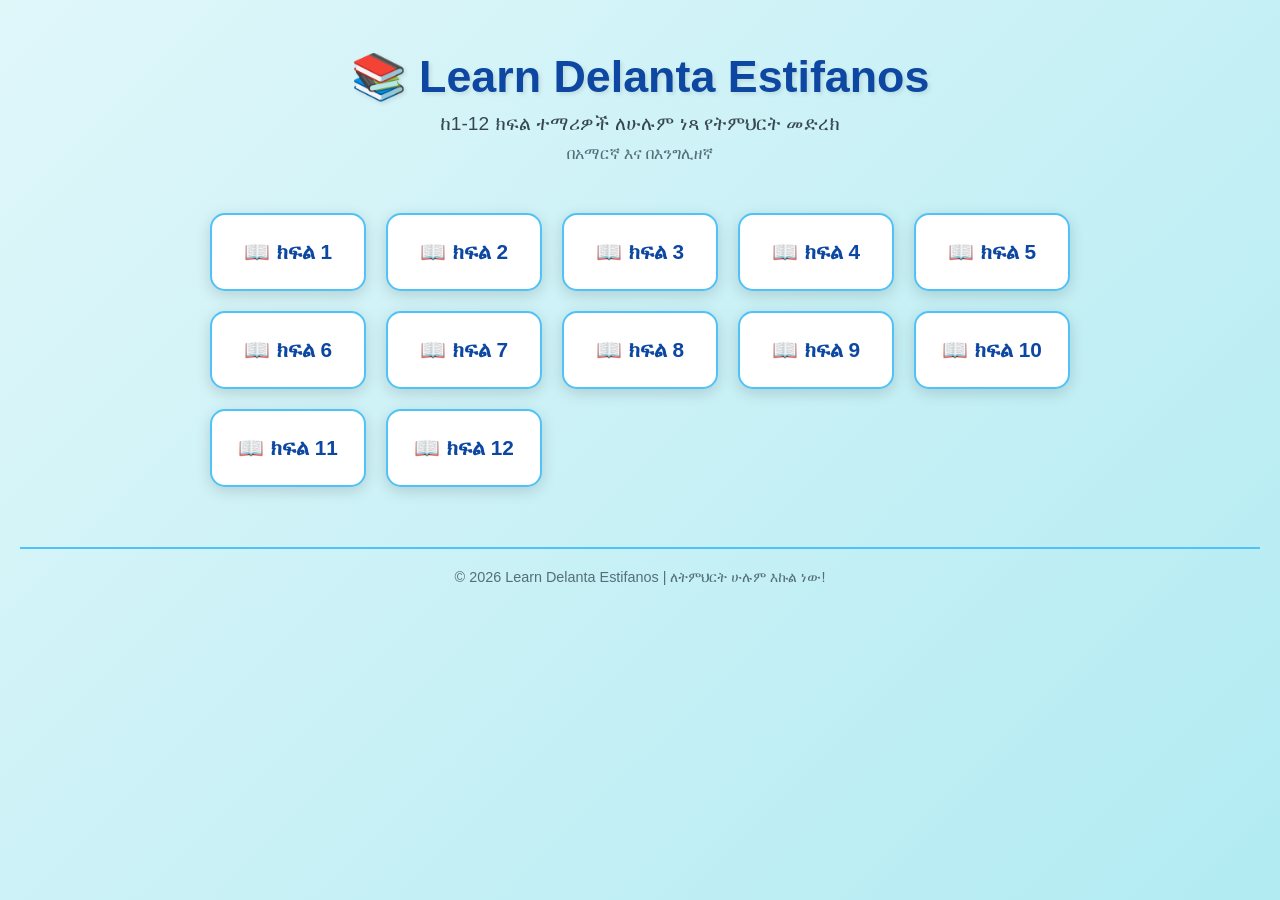
<file: Index.html>
<!DOCTYPE html>
<html lang="am">
<head>
    <meta charset="UTF-8">
    <meta name="viewport" content="width=device-width, initial-scale=1.0">
    <title>Learn Delanta Estifanos</title>
    <link rel="stylesheet" href="style.css">
</head>
<body>
    <h1>📚 Learn Delanta Estifanos</h1>
    <p class="subtitle">ከ1-12 ክፍል ተማሪዎች ለሁሉም ነጻ የትምህርት መድረክ</p>
    <p class="subtitle" style="font-size:1em; color:#546e7a;">በአማርኛ እና በእንግሊዘኛ</p>

    <div class="grades-container">
        <a href="grade1.html" class="grade-card">📖 ክፍል 1</a>
        <a href="grade2.html" class="grade-card">📖 ክፍል 2</a>
        <a href="grade3.html" class="grade-card">📖 ክፍል 3</a>
        <a href="grade4.html" class="grade-card">📖 ክፍል 4</a>
        <a href="grade5.html" class="grade-card">📖 ክፍል 5</a>
        <a href="grade6.html" class="grade-card">📖 ክፍል 6</a>
        <a href="grade7.html" class="grade-card">📖 ክፍል 7</a>
        <a href="grade8.html" class="grade-card">📖 ክፍል 8</a>
        <a href="grade9.html" class="grade-card">📖 ክፍል 9</a>
        <a href="grade10.html" class="grade-card">📖 ክፍል 10</a>
        <a href="grade11.html" class="grade-card">📖 ክፍል 11</a>
        <a href="grade12.html" class="grade-card">📖 ክፍል 12</a>
    </div>

    <footer>
        © 2026 Learn Delanta Estifanos | ለትምህርት ሁሉም እኩል ነው!
    </footer>
</body>
</html>
</file>
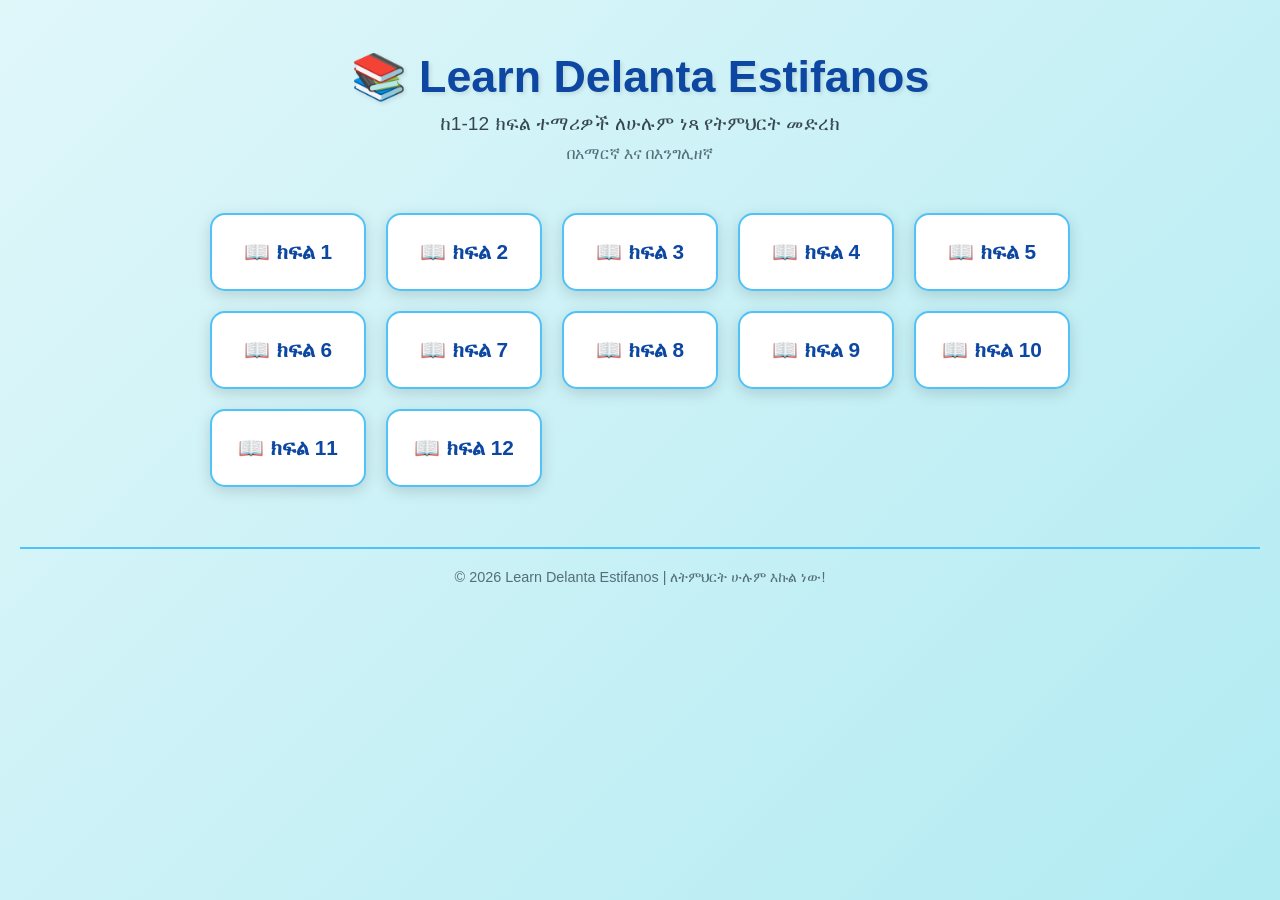
<file: index.html>
<!DOCTYPE html>
<html lang="am">
<head>
    <meta charset="UTF-8">
    <meta name="viewport" content="width=device-width, initial-scale=1.0">
    <title>Learn Delanta Estifanos</title>
    <link rel="stylesheet" href="style.css">
</head>
<body>

    <h1>📚 Learn Delanta Estifanos</h1>
    <p class="subtitle">ከ1-12 ክፍል ተማሪዎች ለሁሉም ነጻ የትምህርት መድረክ</p>
    <p class="subtitle" style="font-size:1em; color:#546e7a;">በአማርኛ እና በእንግሊዘኛ</p>

    <div class="grades-container">
        <a href="grade1.html" class="grade-card">📖 ክፍል 1</a>
        <a href="grade2.html" class="grade-card">📖 ክፍል 2</a>
        <a href="grade3.html" class="grade-card">📖 ክፍል 3</a>
        <a href="grade4.html" class="grade-card">📖 ክፍል 4</a>
        <a href="grade5.html" class="grade-card">📖 ክፍል 5</a>
        <a href="grade6.html" class="grade-card">📖 ክፍል 6</a>
        <a href="grade7.html" class="grade-card">📖 ክፍል 7</a>
        <a href="grade8.html" class="grade-card">📖 ክፍል 8</a>
        <a href="grade9.html" class="grade-card">📖 ክፍል 9</a>
        <a href="grade10.html" class="grade-card">📖 ክፍል 10</a>
        <a href="grade11.html" class="grade-card">📖 ክፍል 11</a>
        <a href="grade12.html" class="grade-card">📖 ክፍል 12</a>
    </div>

    <footer>
        © 2026 Learn Delanta Estifanos | ለትምህርት ሁሉም እኩል ነው!
    </footer>

</body>
</html>
</file>
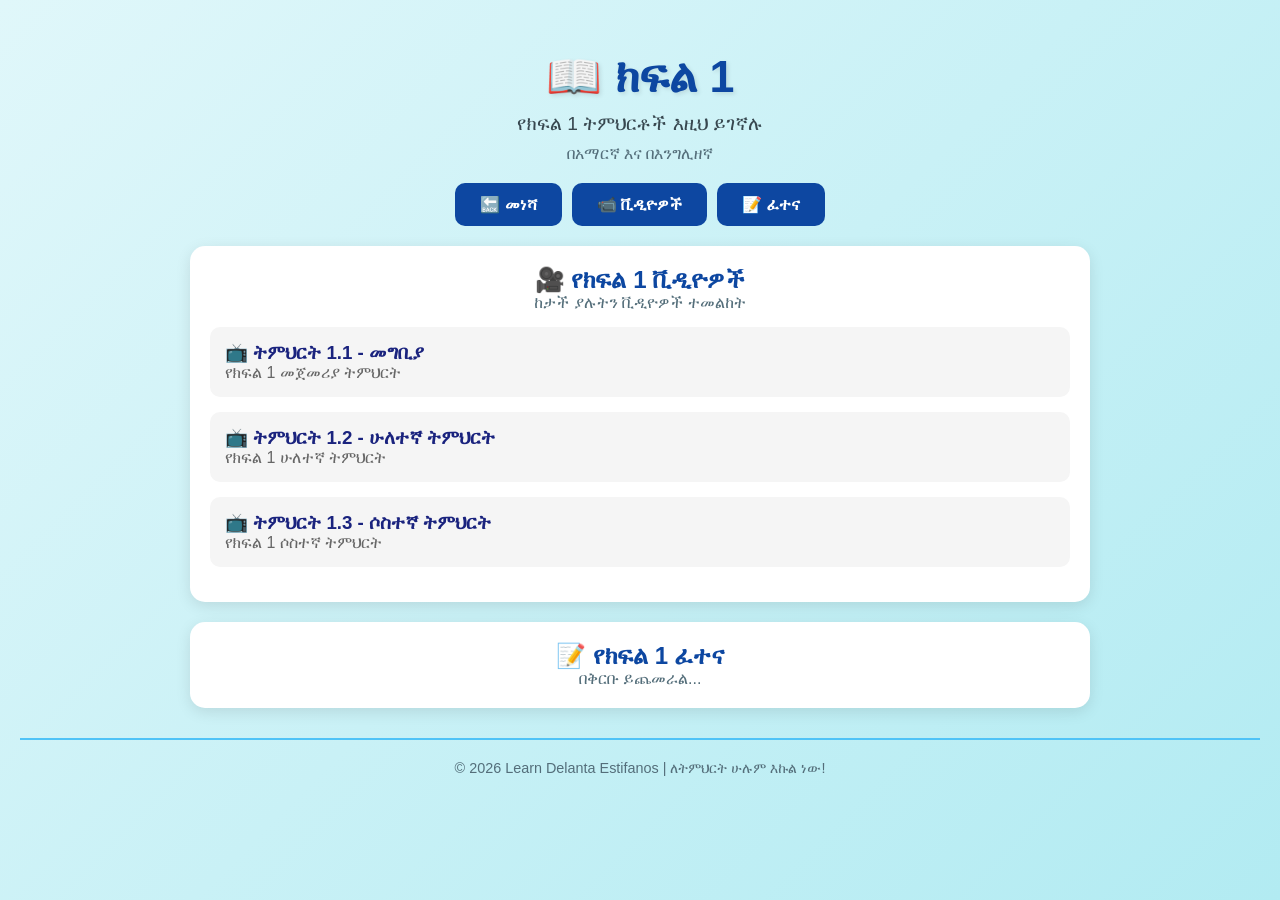
<file: Grade 1.html>
<!DOCTYPE html>
<html lang="am">
<head>
    <meta charset="UTF-8">
    <meta name="viewport" content="width=device-width, initial-scale=1.0">
    <title>ክፍል 1 - Learn Delanta Estifanos</title>
    <link rel="stylesheet" href="style.css">
</head>
<body>

    <h1>📖 ክፍል 1</h1>
    <p class="subtitle">የክፍል 1 ትምህርቶች እዚህ ይገኛሉ</p>
    <p class="subtitle" style="font-size:1em; color:#546e7a;">በአማርኛ እና በእንግሊዘኛ</p>

    <!-- አገናኞች -->
    <div style="display:flex; gap:10px; justify-content:center; flex-wrap:wrap; margin:20px 0;">
        <a href="index.html" style="background:#0d47a1; color:white; padding:12px 25px; border-radius:10px; text-decoration:none; font-weight:bold;">🔙 መነሻ</a>
        <a href="#videos" style="background:#0d47a1; color:white; padding:12px 25px; border-radius:10px; text-decoration:none; font-weight:bold;">📹 ቪዲዮዎች</a>
        <a href="#exam" style="background:#0d47a1; color:white; padding:12px 25px; border-radius:10px; text-decoration:none; font-weight:bold;">📝 ፈተና</a>
    </div>

    <!-- የቪዲዮ ክፍል -->
    <div id="videos" style="max-width:900px; margin:20px auto; padding:20px; background:white; border-radius:15px; box-shadow:0 4px 15px rgba(0,0,0,0.1);">
        <h2 style="text-align:center; color:#0d47a1;">🎥 የክፍል 1 ቪዲዮዎች</h2>
        <p style="text-align:center; color:#546e7a;">ከታች ያሉትን ቪዲዮዎች ተመልከት</p>
        
        <!-- ቪዲዮ 1 -->
        <div style="margin:15px 0; padding:15px; background:#f5f5f5; border-radius:10px;">
            <h3>📺 ትምህርት 1.1 - መግቢያ</h3>
            <p style="color:#666;">የክፍል 1 መጀመሪያ ትምህርት</p>
            <!-- የYouTube ቪዲዮ ለማስቀመጥ ከታች ያለውን ኮሜንት አስወግድ እና VIDEO_IDን ቀይር -->
            <!-- 
            <iframe width="100%" height="400" src="https://www.youtube.com/embed/VIDEO_ID" frameborder="0" allowfullscreen></iframe>
            -->
        </div>
        
        <!-- ቪዲዮ 2 -->
        <div style="margin:15px 0; padding:15px; background:#f5f5f5; border-radius:10px;">
            <h3>📺 ትምህርት 1.2 - ሁለተኛ ትምህርት</h3>
            <p style="color:#666;">የክፍል 1 ሁለተኛ ትምህርት</p>
        </div>

        <!-- ቪዲዮ 3 -->
        <div style="margin:15px 0; padding:15px; background:#f5f5f5; border-radius:10px;">
            <h3>📺 ትምህርት 1.3 - ሶስተኛ ትምህርት</h3>
            <p style="color:#666;">የክፍል 1 ሶስተኛ ትምህርት</p>
        </div>
    </div>

    <!-- የፈተና ክፍል -->
    <div id="exam" style="max-width:900px; margin:20px auto; padding:20px; background:white; border-radius:15px; box-shadow:0 4px 15px rgba(0,0,0,0.1);">
        <h2 style="text-align:center; color:#0d47a1;">📝 የክፍል 1 ፈተና</h2>
        <p style="text-align:center; color:#546e7a;">በቅርቡ ይጨመራል...</p>
    </div>

    <!-- የግርጌ ክፍል -->
    <footer style="text-align:center; margin-top:30px; color:#546e7a; border-top:2px solid #4fc3f7; padding-top:20px;">
        © 2026 Learn Delanta Estifanos | ለትምህርት ሁሉም እኩል ነው!
    </footer>

</body>
</html>
</file>
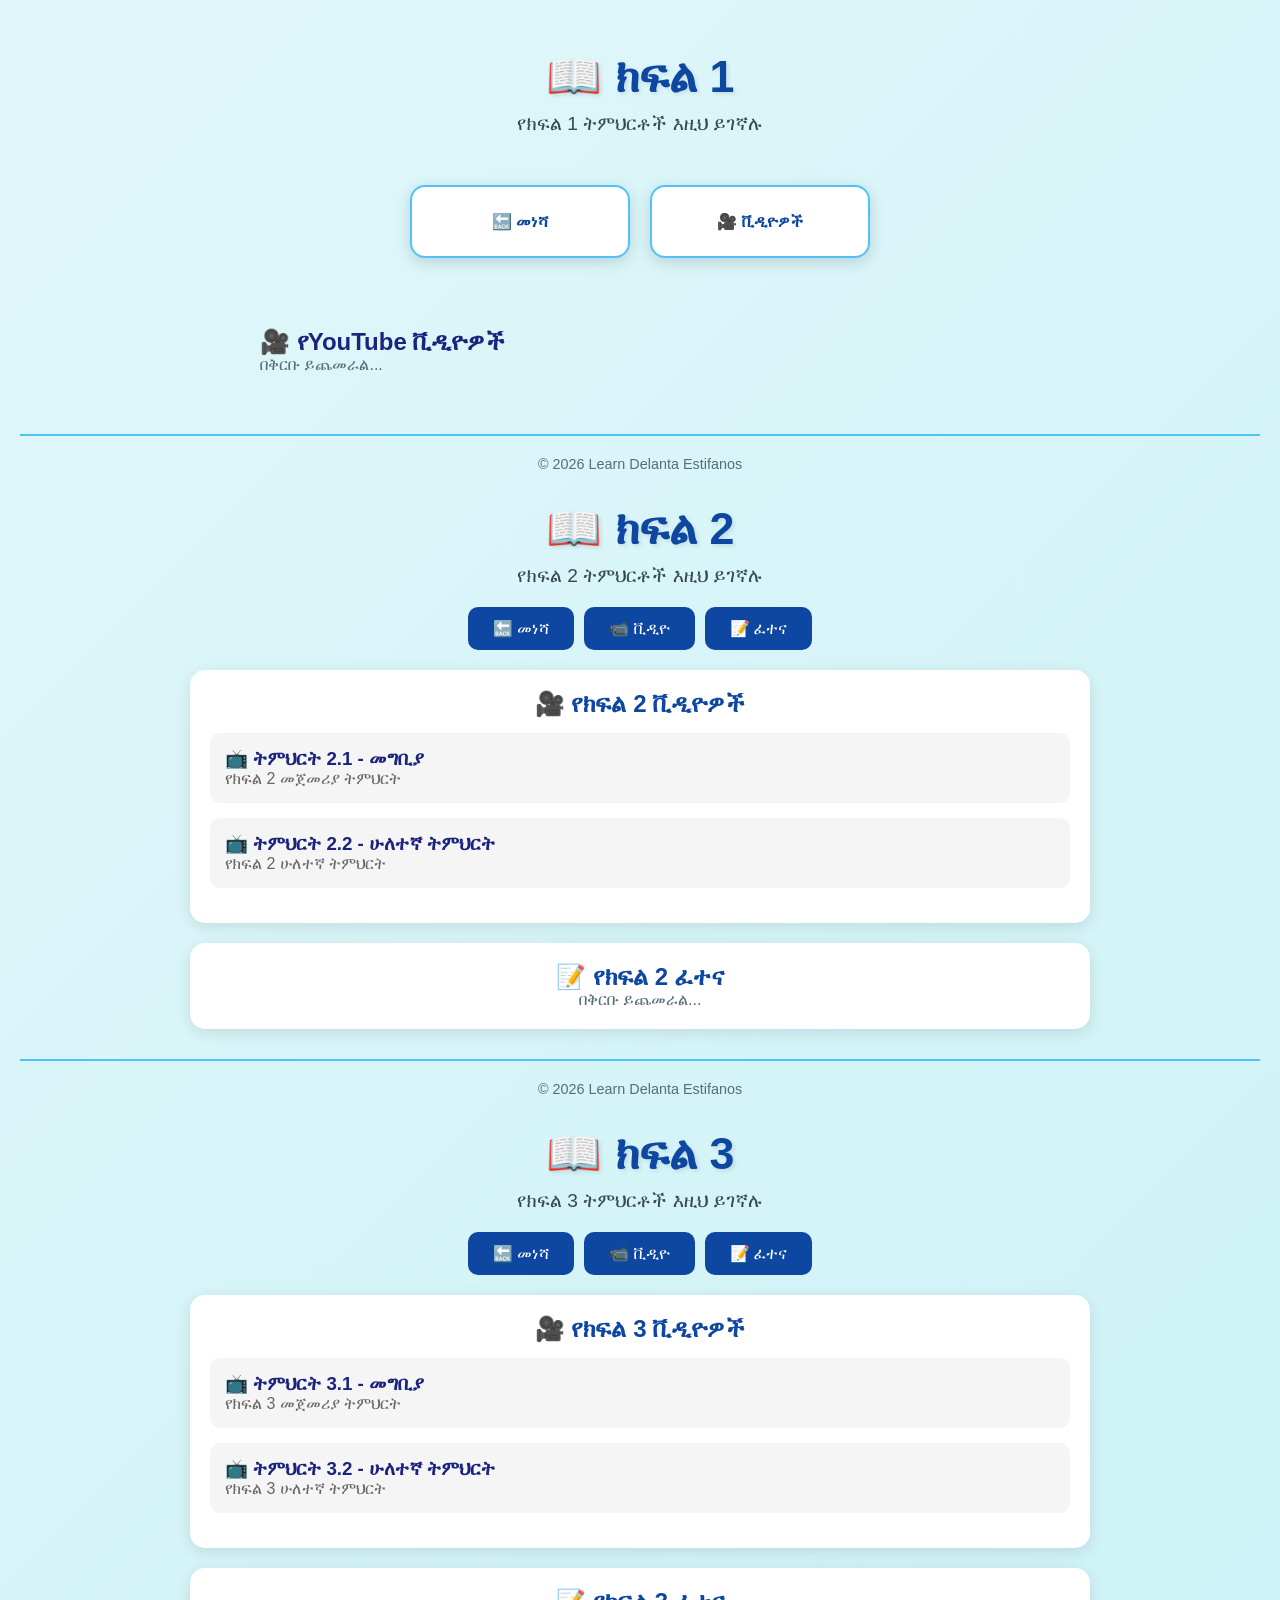
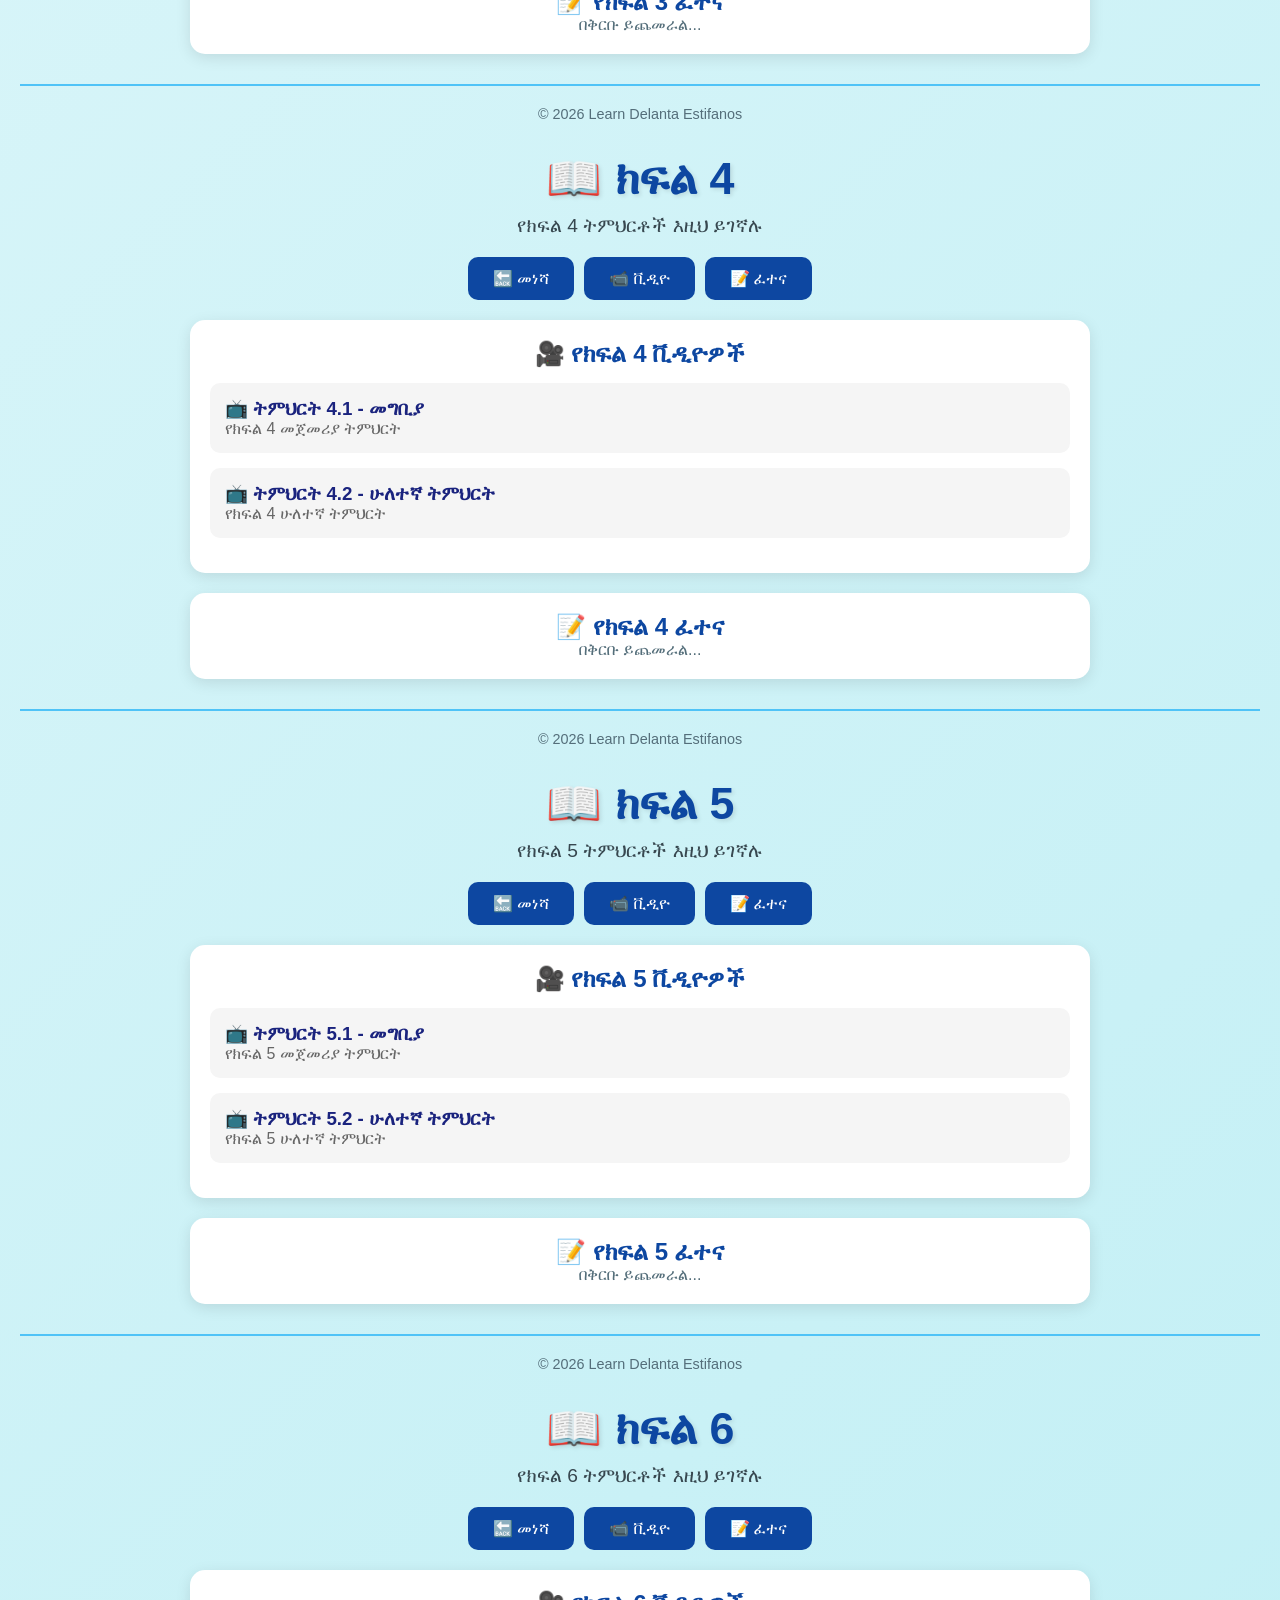
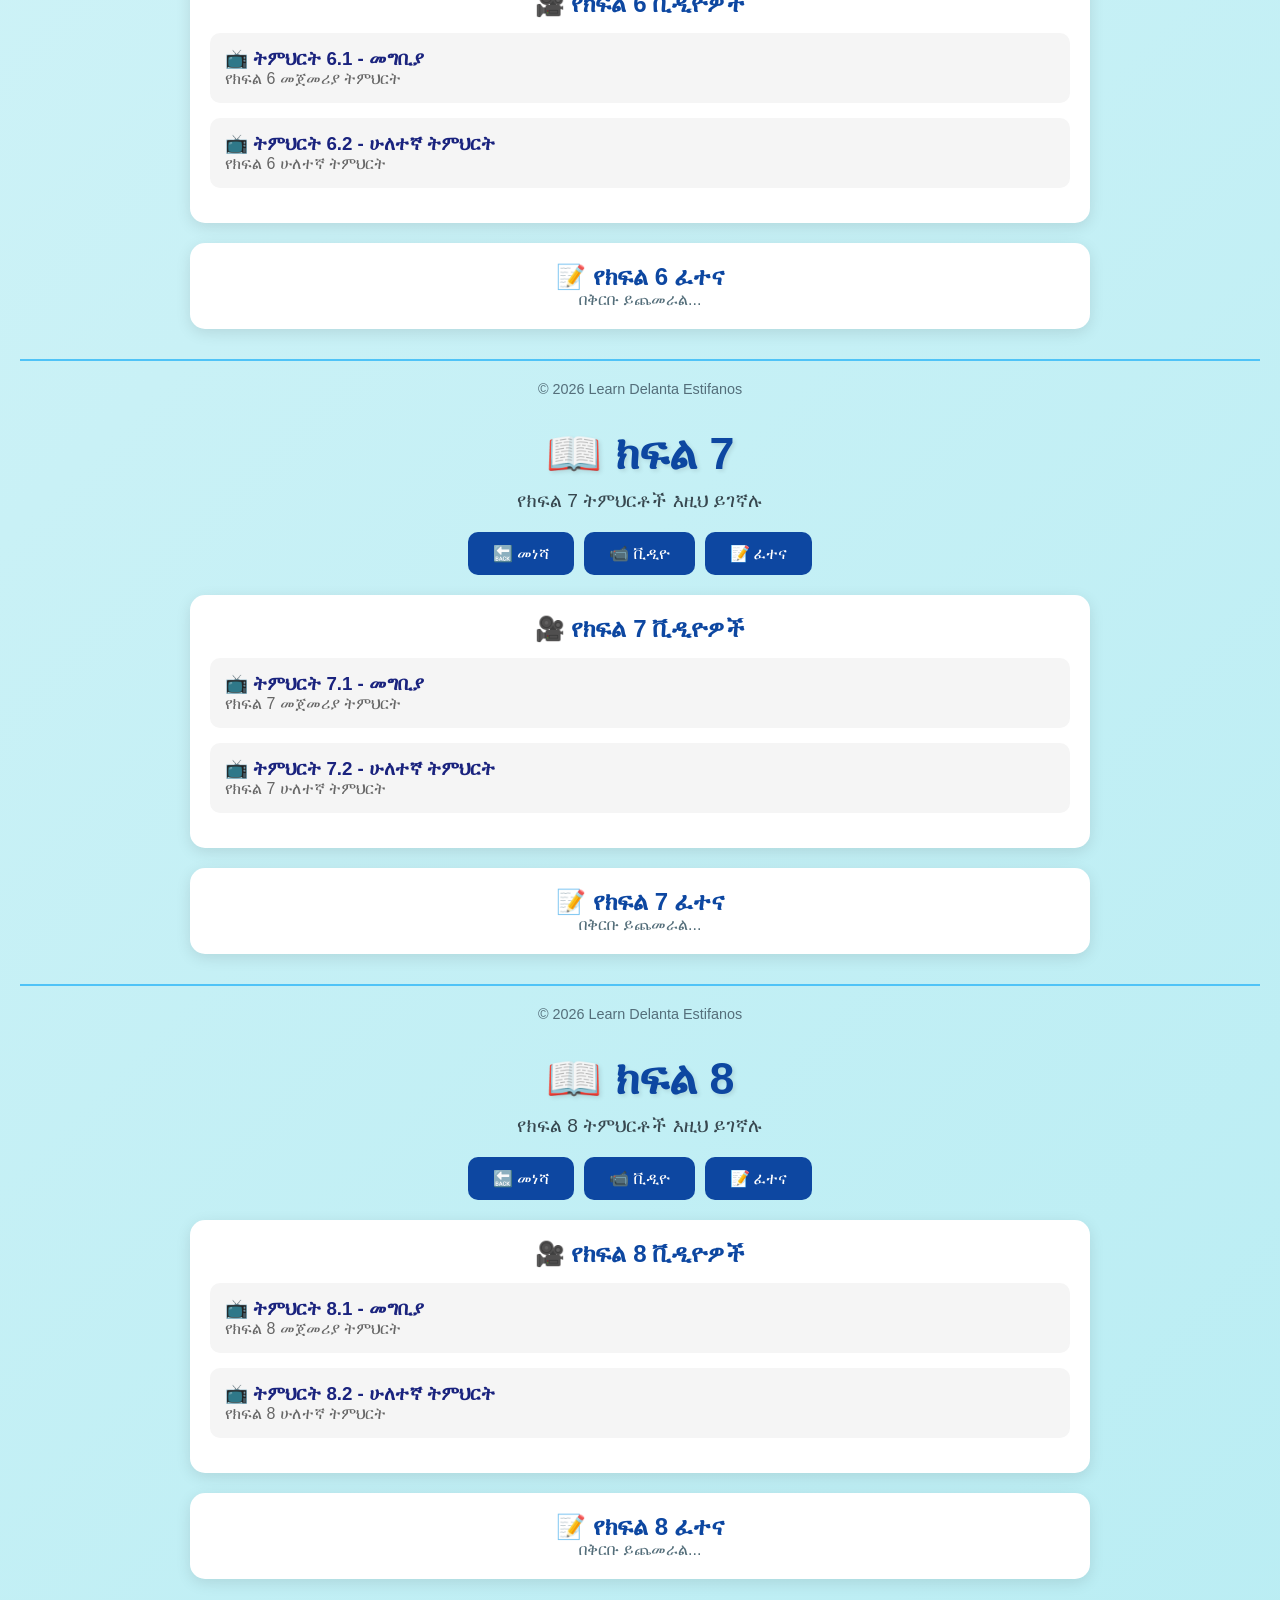
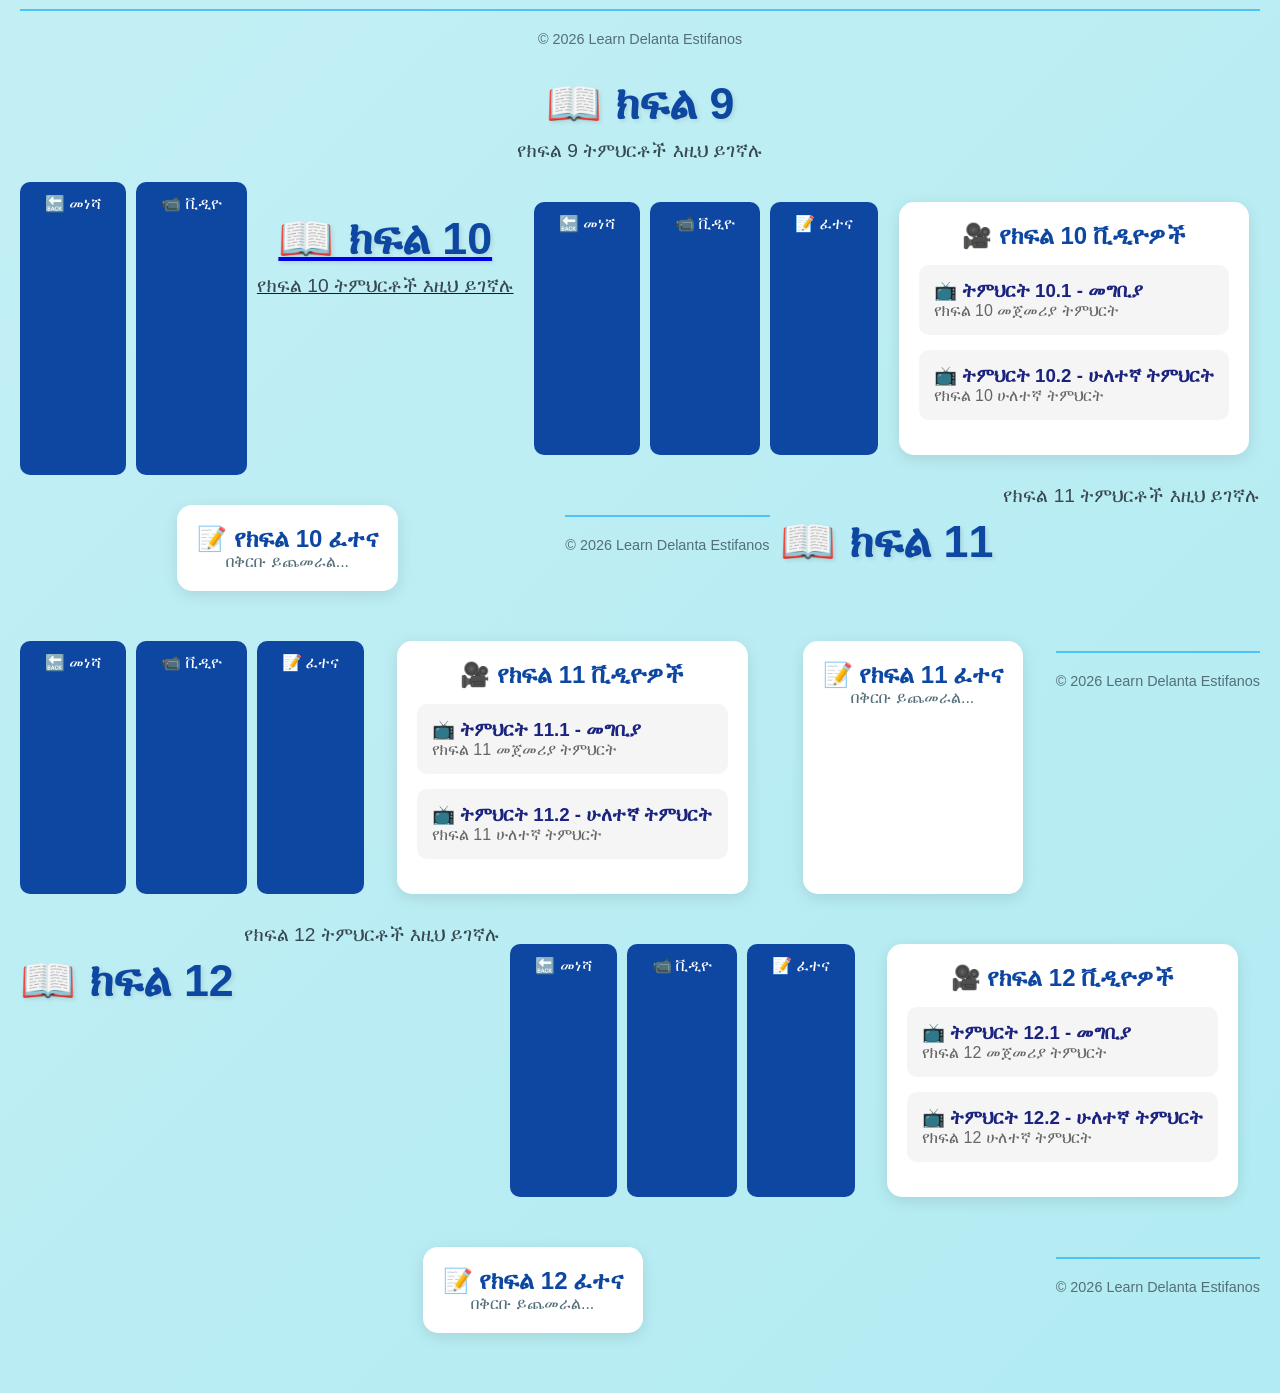
<file: Grade 1.html- grade 12.html>
<!DOCTYPE html>
<html lang="am">
<head>
    <meta charset="UTF-8">
    <meta name="viewport" content="width=device-width, initial-scale=1.0">
    <title>ክፍል 1 - Learn Delanta Estifanos</title>
    <link rel="stylesheet" href="style.css">
</head>
<body>
    <h1>📖 ክፍል 1</h1>
    <p class="subtitle">የክፍል 1 ትምህርቶች እዚህ ይገኛሉ</p>

    <div class="grades-container" style="grid-template-columns: 1fr 1fr; max-width:500px;">
        <a href="index.html" class="grade-card" style="font-size:1em;">🔙 መነሻ</a>
        <a href="#" class="grade-card" style="font-size:1em;">🎥 ቪዲዮዎች</a>
    </div>

    <div style="max-width:800px; margin:20px auto; padding:20px;">
        <h2>🎥 የYouTube ቪዲዮዎች</h2>
        <p style="color:#546e7a;">በቅርቡ ይጨመራል...</p>
        <!-- እዚህ ላይ የYouTube ቪዲዮዎችን ታክላለህ -->
    </div>

    <footer>© 2026 Learn Delanta Estifanos</footer>
</body>
</html>   <!DOCTYPE html>
<html lang="am">
<head>
    <meta charset="UTF-8">
    <meta name="viewport" content="width=device-width, initial-scale=1.0">
    <title>ክፍል 2 - Learn Delanta Estifanos</title>
    <link rel="stylesheet" href="style.css">
</head>
<body>
    <h1>📖 ክፍል 2</h1>
    <p class="subtitle">የክፍል 2 ትምህርቶች እዚህ ይገኛሉ</p>
    <div style="display:flex; gap:10px; justify-content:center; flex-wrap:wrap; margin:20px 0;">
        <a href="index.html" style="background:#0d47a1; color:white; padding:12px 25px; border-radius:10px; text-decoration:none;">🔙 መነሻ</a>
        <a href="#videos" style="background:#0d47a1; color:white; padding:12px 25px; border-radius:10px; text-decoration:none;">📹 ቪዲዮ</a>
        <a href="#exam" style="background:#0d47a1; color:white; padding:12px 25px; border-radius:10px; text-decoration:none;">📝 ፈተና</a>
    </div>
    <div id="videos" style="max-width:900px; margin:20px auto; padding:20px; background:white; border-radius:15px; box-shadow:0 4px 15px rgba(0,0,0,0.1);">
        <h2 style="text-align:center; color:#0d47a1;">🎥 የክፍል 2 ቪዲዮዎች</h2>
        <div style="margin:15px 0; padding:15px; background:#f5f5f5; border-radius:10px;"><h3>📺 ትምህርት 2.1 - መግቢያ</h3><p style="color:#666;">የክፍል 2 መጀመሪያ ትምህርት</p></div>
        <div style="margin:15px 0; padding:15px; background:#f5f5f5; border-radius:10px;"><h3>📺 ትምህርት 2.2 - ሁለተኛ ትምህርት</h3><p style="color:#666;">የክፍል 2 ሁለተኛ ትምህርት</p></div>
    </div>
    <div id="exam" style="max-width:900px; margin:20px auto; padding:20px; background:white; border-radius:15px; box-shadow:0 4px 15px rgba(0,0,0,0.1);">
        <h2 style="text-align:center; color:#0d47a1;">📝 የክፍል 2 ፈተና</h2>
        <p style="text-align:center; color:#546e7a;">በቅርቡ ይጨመራል...</p>
    </div>
    <footer style="text-align:center; margin-top:30px; color:#546e7a; border-top:2px solid #4fc3f7; padding-top:20px;">© 2026 Learn Delanta Estifanos</footer>
</body>
</html>       <!DOCTYPE html>
<html lang="am">
<head>
    <meta charset="UTF-8">
    <meta name="viewport" content="width=device-width, initial-scale=1.0">
    <title>ክፍል 3 - Learn Delanta Estifanos</title>
    <link rel="stylesheet" href="style.css">
</head>
<body>
    <h1>📖 ክፍል 3</h1>
    <p class="subtitle">የክፍል 3 ትምህርቶች እዚህ ይገኛሉ</p>
    <div style="display:flex; gap:10px; justify-content:center; flex-wrap:wrap; margin:20px 0;">
        <a href="index.html" style="background:#0d47a1; color:white; padding:12px 25px; border-radius:10px; text-decoration:none;">🔙 መነሻ</a>
        <a href="#videos" style="background:#0d47a1; color:white; padding:12px 25px; border-radius:10px; text-decoration:none;">📹 ቪዲዮ</a>
        <a href="#exam" style="background:#0d47a1; color:white; padding:12px 25px; border-radius:10px; text-decoration:none;">📝 ፈተና</a>
    </div>
    <div id="videos" style="max-width:900px; margin:20px auto; padding:20px; background:white; border-radius:15px; box-shadow:0 4px 15px rgba(0,0,0,0.1);">
        <h2 style="text-align:center; color:#0d47a1;">🎥 የክፍል 3 ቪዲዮዎች</h2>
        <div style="margin:15px 0; padding:15px; background:#f5f5f5; border-radius:10px;"><h3>📺 ትምህርት 3.1 - መግቢያ</h3><p style="color:#666;">የክፍል 3 መጀመሪያ ትምህርት</p></div>
        <div style="margin:15px 0; padding:15px; background:#f5f5f5; border-radius:10px;"><h3>📺 ትምህርት 3.2 - ሁለተኛ ትምህርት</h3><p style="color:#666;">የክፍል 3 ሁለተኛ ትምህርት</p></div>
    </div>
    <div id="exam" style="max-width:900px; margin:20px auto; padding:20px; background:white; border-radius:15px; box-shadow:0 4px 15px rgba(0,0,0,0.1);">
        <h2 style="text-align:center; color:#0d47a1;">📝 የክፍል 3 ፈተና</h2>
        <p style="text-align:center; color:#546e7a;">በቅርቡ ይጨመራል...</p>
    </div>
    <footer style="text-align:center; margin-top:30px; color:#546e7a; border-top:2px solid #4fc3f7; padding-top:20px;">© 2026 Learn Delanta Estifanos</footer>
</body>
</html>     <!DOCTYPE html>
<html lang="am">
<head>
    <meta charset="UTF-8">
    <meta name="viewport" content="width=device-width, initial-scale=1.0">
    <title>ክፍል 4 - Learn Delanta Estifanos</title>
    <link rel="stylesheet" href="style.css">
</head>
<body>
    <h1>📖 ክፍል 4</h1>
    <p class="subtitle">የክፍል 4 ትምህርቶች እዚህ ይገኛሉ</p>
    <div style="display:flex; gap:10px; justify-content:center; flex-wrap:wrap; margin:20px 0;">
        <a href="index.html" style="background:#0d47a1; color:white; padding:12px 25px; border-radius:10px; text-decoration:none;">🔙 መነሻ</a>
        <a href="#videos" style="background:#0d47a1; color:white; padding:12px 25px; border-radius:10px; text-decoration:none;">📹 ቪዲዮ</a>
        <a href="#exam" style="background:#0d47a1; color:white; padding:12px 25px; border-radius:10px; text-decoration:none;">📝 ፈተና</a>
    </div>
    <div id="videos" style="max-width:900px; margin:20px auto; padding:20px; background:white; border-radius:15px; box-shadow:0 4px 15px rgba(0,0,0,0.1);">
        <h2 style="text-align:center; color:#0d47a1;">🎥 የክፍል 4 ቪዲዮዎች</h2>
        <div style="margin:15px 0; padding:15px; background:#f5f5f5; border-radius:10px;"><h3>📺 ትምህርት 4.1 - መግቢያ</h3><p style="color:#666;">የክፍል 4 መጀመሪያ ትምህርት</p></div>
        <div style="margin:15px 0; padding:15px; background:#f5f5f5; border-radius:10px;"><h3>📺 ትምህርት 4.2 - ሁለተኛ ትምህርት</h3><p style="color:#666;">የክፍል 4 ሁለተኛ ትምህርት</p></div>
    </div>
    <div id="exam" style="max-width:900px; margin:20px auto; padding:20px; background:white; border-radius:15px; box-shadow:0 4px 15px rgba(0,0,0,0.1);">
        <h2 style="text-align:center; color:#0d47a1;">📝 የክፍል 4 ፈተና</h2>
        <p style="text-align:center; color:#546e7a;">በቅርቡ ይጨመራል...</p>
    </div>
    <footer style="text-align:center; margin-top:30px; color:#546e7a; border-top:2px solid #4fc3f7; padding-top:20px;">© 2026 Learn Delanta Estifanos</footer>
</body>
</html>      <!DOCTYPE html>
<html lang="am">
<head>
    <meta charset="UTF-8">
    <meta name="viewport" content="width=device-width, initial-scale=1.0">
    <title>ክፍል 5 - Learn Delanta Estifanos</title>
    <link rel="stylesheet" href="style.css">
</head>
<body>
    <h1>📖 ክፍል 5</h1>
    <p class="subtitle">የክፍል 5 ትምህርቶች እዚህ ይገኛሉ</p>
    <div style="display:flex; gap:10px; justify-content:center; flex-wrap:wrap; margin:20px 0;">
        <a href="index.html" style="background:#0d47a1; color:white; padding:12px 25px; border-radius:10px; text-decoration:none;">🔙 መነሻ</a>
        <a href="#videos" style="background:#0d47a1; color:white; padding:12px 25px; border-radius:10px; text-decoration:none;">📹 ቪዲዮ</a>
        <a href="#exam" style="background:#0d47a1; color:white; padding:12px 25px; border-radius:10px; text-decoration:none;">📝 ፈተና</a>
    </div>
    <div id="videos" style="max-width:900px; margin:20px auto; padding:20px; background:white; border-radius:15px; box-shadow:0 4px 15px rgba(0,0,0,0.1);">
        <h2 style="text-align:center; color:#0d47a1;">🎥 የክፍል 5 ቪዲዮዎች</h2>
        <div style="margin:15px 0; padding:15px; background:#f5f5f5; border-radius:10px;"><h3>📺 ትምህርት 5.1 - መግቢያ</h3><p style="color:#666;">የክፍል 5 መጀመሪያ ትምህርት</p></div>
        <div style="margin:15px 0; padding:15px; background:#f5f5f5; border-radius:10px;"><h3>📺 ትምህርት 5.2 - ሁለተኛ ትምህርት</h3><p style="color:#666;">የክፍል 5 ሁለተኛ ትምህርት</p></div>
    </div>
    <div id="exam" style="max-width:900px; margin:20px auto; padding:20px; background:white; border-radius:15px; box-shadow:0 4px 15px rgba(0,0,0,0.1);">
        <h2 style="text-align:center; color:#0d47a1;">📝 የክፍል 5 ፈተና</h2>
        <p style="text-align:center; color:#546e7a;">በቅርቡ ይጨመራል...</p>
    </div>
    <footer style="text-align:center; margin-top:30px; color:#546e7a; border-top:2px solid #4fc3f7; padding-top:20px;">© 2026 Learn Delanta Estifanos</footer>
</body>
</html>      <!DOCTYPE html>
<html lang="am">
<head>
    <meta charset="UTF-8">
    <meta name="viewport" content="width=device-width, initial-scale=1.0">
    <title>ክፍል 6 - Learn Delanta Estifanos</title>
    <link rel="stylesheet" href="style.css">
</head>
<body>
    <h1>📖 ክፍል 6</h1>
    <p class="subtitle">የክፍል 6 ትምህርቶች እዚህ ይገኛሉ</p>
    <div style="display:flex; gap:10px; justify-content:center; flex-wrap:wrap; margin:20px 0;">
        <a href="index.html" style="background:#0d47a1; color:white; padding:12px 25px; border-radius:10px; text-decoration:none;">🔙 መነሻ</a>
        <a href="#videos" style="background:#0d47a1; color:white; padding:12px 25px; border-radius:10px; text-decoration:none;">📹 ቪዲዮ</a>
        <a href="#exam" style="background:#0d47a1; color:white; padding:12px 25px; border-radius:10px; text-decoration:none;">📝 ፈተና</a>
    </div>
    <div id="videos" style="max-width:900px; margin:20px auto; padding:20px; background:white; border-radius:15px; box-shadow:0 4px 15px rgba(0,0,0,0.1);">
        <h2 style="text-align:center; color:#0d47a1;">🎥 የክፍል 6 ቪዲዮዎች</h2>
        <div style="margin:15px 0; padding:15px; background:#f5f5f5; border-radius:10px;"><h3>📺 ትምህርት 6.1 - መግቢያ</h3><p style="color:#666;">የክፍል 6 መጀመሪያ ትምህርት</p></div>
        <div style="margin:15px 0; padding:15px; background:#f5f5f5; border-radius:10px;"><h3>📺 ትምህርት 6.2 - ሁለተኛ ትምህርት</h3><p style="color:#666;">የክፍል 6 ሁለተኛ ትምህርት</p></div>
    </div>
    <div id="exam" style="max-width:900px; margin:20px auto; padding:20px; background:white; border-radius:15px; box-shadow:0 4px 15px rgba(0,0,0,0.1);">
        <h2 style="text-align:center; color:#0d47a1;">📝 የክፍል 6 ፈተና</h2>
        <p style="text-align:center; color:#546e7a;">በቅርቡ ይጨመራል...</p>
    </div>
    <footer style="text-align:center; margin-top:30px; color:#546e7a; border-top:2px solid #4fc3f7; padding-top:20px;">© 2026 Learn Delanta Estifanos</footer>
</body>
</html>     <!DOCTYPE html>
<html lang="am">
<head>
    <meta charset="UTF-8">
    <meta name="viewport" content="width=device-width, initial-scale=1.0">
    <title>ክፍል 7 - Learn Delanta Estifanos</title>
    <link rel="stylesheet" href="style.css">
</head>
<body>
    <h1>📖 ክፍል 7</h1>
    <p class="subtitle">የክፍል 7 ትምህርቶች እዚህ ይገኛሉ</p>
    <div style="display:flex; gap:10px; justify-content:center; flex-wrap:wrap; margin:20px 0;">
        <a href="index.html" style="background:#0d47a1; color:white; padding:12px 25px; border-radius:10px; text-decoration:none;">🔙 መነሻ</a>
        <a href="#videos" style="background:#0d47a1; color:white; padding:12px 25px; border-radius:10px; text-decoration:none;">📹 ቪዲዮ</a>
        <a href="#exam" style="background:#0d47a1; color:white; padding:12px 25px; border-radius:10px; text-decoration:none;">📝 ፈተና</a>
    </div>
    <div id="videos" style="max-width:900px; margin:20px auto; padding:20px; background:white; border-radius:15px; box-shadow:0 4px 15px rgba(0,0,0,0.1);">
        <h2 style="text-align:center; color:#0d47a1;">🎥 የክፍል 7 ቪዲዮዎች</h2>
        <div style="margin:15px 0; padding:15px; background:#f5f5f5; border-radius:10px;"><h3>📺 ትምህርት 7.1 - መግቢያ</h3><p style="color:#666;">የክፍል 7 መጀመሪያ ትምህርት</p></div>
        <div style="margin:15px 0; padding:15px; background:#f5f5f5; border-radius:10px;"><h3>📺 ትምህርት 7.2 - ሁለተኛ ትምህርት</h3><p style="color:#666;">የክፍል 7 ሁለተኛ ትምህርት</p></div>
    </div>
    <div id="exam" style="max-width:900px; margin:20px auto; padding:20px; background:white; border-radius:15px; box-shadow:0 4px 15px rgba(0,0,0,0.1);">
        <h2 style="text-align:center; color:#0d47a1;">📝 የክፍል 7 ፈተና</h2>
        <p style="text-align:center; color:#546e7a;">በቅርቡ ይጨመራል...</p>
    </div>
    <footer style="text-align:center; margin-top:30px; color:#546e7a; border-top:2px solid #4fc3f7; padding-top:20px;">© 2026 Learn Delanta Estifanos</footer>
</body>
</html>       <!DOCTYPE html>
<html lang="am">
<head>
    <meta charset="UTF-8">
    <meta name="viewport" content="width=device-width, initial-scale=1.0">
    <title>ክፍል 8 - Learn Delanta Estifanos</title>
    <link rel="stylesheet" href="style.css">
</head>
<body>
    <h1>📖 ክፍል 8</h1>
    <p class="subtitle">የክፍል 8 ትምህርቶች እዚህ ይገኛሉ</p>
    <div style="display:flex; gap:10px; justify-content:center; flex-wrap:wrap; margin:20px 0;">
        <a href="index.html" style="background:#0d47a1; color:white; padding:12px 25px; border-radius:10px; text-decoration:none;">🔙 መነሻ</a>
        <a href="#videos" style="background:#0d47a1; color:white; padding:12px 25px; border-radius:10px; text-decoration:none;">📹 ቪዲዮ</a>
        <a href="#exam" style="background:#0d47a1; color:white; padding:12px 25px; border-radius:10px; text-decoration:none;">📝 ፈተና</a>
    </div>
    <div id="videos" style="max-width:900px; margin:20px auto; padding:20px; background:white; border-radius:15px; box-shadow:0 4px 15px rgba(0,0,0,0.1);">
        <h2 style="text-align:center; color:#0d47a1;">🎥 የክፍል 8 ቪዲዮዎች</h2>
        <div style="margin:15px 0; padding:15px; background:#f5f5f5; border-radius:10px;"><h3>📺 ትምህርት 8.1 - መግቢያ</h3><p style="color:#666;">የክፍል 8 መጀመሪያ ትምህርት</p></div>
        <div style="margin:15px 0; padding:15px; background:#f5f5f5; border-radius:10px;"><h3>📺 ትምህርት 8.2 - ሁለተኛ ትምህርት</h3><p style="color:#666;">የክፍል 8 ሁለተኛ ትምህርት</p></div>
    </div>
    <div id="exam" style="max-width:900px; margin:20px auto; padding:20px; background:white; border-radius:15px; box-shadow:0 4px 15px rgba(0,0,0,0.1);">
        <h2 style="text-align:center; color:#0d47a1;">📝 የክፍል 8 ፈተና</h2>
        <p style="text-align:center; color:#546e7a;">በቅርቡ ይጨመራል...</p>
    </div>
    <footer style="text-align:center; margin-top:30px; color:#546e7a; border-top:2px solid #4fc3f7; padding-top:20px;">© 2026 Learn Delanta Estifanos</footer>
</body>
</html>     <!DOCTYPE html>
<html lang="am">
<head>
    <meta charset="UTF-8">
    <meta name="viewport" content="width=device-width, initial-scale=1.0">
    <title>ክፍል 9 - Learn Delanta Estifanos</title>
    <link rel="stylesheet" href="style.css">
</head>
<body>
    <h1>📖 ክፍል 9</h1>
    <p class="subtitle">የክፍል 9 ትምህርቶች እዚህ ይገኛሉ</p>
    <div style="display:flex; gap:10px; justify-content:center; flex-wrap:wrap; margin:20px 0;">
        <a href="index.html" style="background:#0d47a1; color:white; padding:12px 25px; border-radius:10px; text-decoration:none;">🔙 መነሻ</a>
        <a href="#videos" style="background:#0d47a1; color:white; padding:12px 25px; border-radius:10px; text-decoration:none;">📹 ቪዲዮ</a>
        <a href="#exam" style        
             <!DOCTYPE html>
<html lang="am">
<head>
    <meta charset="UTF-8">
    <meta name="viewport" content="width=device-width, initial-scale=1.0">
    <title>ክፍል 10 - Learn Delanta Estifanos</title>
    <link rel="stylesheet" href="style.css">
</head>
<body>
    <h1>📖 ክፍል 10</h1>
    <p class="subtitle">የክፍል 10 ትምህርቶች እዚህ ይገኛሉ</p>
    <div style="display:flex; gap:10px; justify-content:center; flex-wrap:wrap; margin:20px 0;">
        <a href="index.html" style="background:#0d47a1; color:white; padding:12px 25px; border-radius:10px; text-decoration:none;">🔙 መነሻ</a>
        <a href="#videos" style="background:#0d47a1; color:white; padding:12px 25px; border-radius:10px; text-decoration:none;">📹 ቪዲዮ</a>
        <a href="#exam" style="background:#0d47a1; color:white; padding:12px 25px; border-radius:10px; text-decoration:none;">📝 ፈተና</a>
    </div>
    <div id="videos" style="max-width:900px; margin:20px auto; padding:20px; background:white; border-radius:15px; box-shadow:0 4px 15px rgba(0,0,0,0.1);">
        <h2 style="text-align:center; color:#0d47a1;">🎥 የክፍል 10 ቪዲዮዎች</h2>
        <div style="margin:15px 0; padding:15px; background:#f5f5f5; border-radius:10px;"><h3>📺 ትምህርት 10.1 - መግቢያ</h3><p style="color:#666;">የክፍል 10 መጀመሪያ ትምህርት</p></div>
        <div style="margin:15px 0; padding:15px; background:#f5f5f5; border-radius:10px;"><h3>📺 ትምህርት 10.2 - ሁለተኛ ትምህርት</h3><p style="color:#666;">የክፍል 10 ሁለተኛ ትምህርት</p></div>
    </div>
    <div id="exam" style="max-width:900px; margin:20px auto; padding:20px; background:white; border-radius:15px; box-shadow:0 4px 15px rgba(0,0,0,0.1);">
        <h2 style="text-align:center; color:#0d47a1;">📝 የክፍል 10 ፈተና</h2>
        <p style="text-align:center; color:#546e7a;">በቅርቡ ይጨመራል...</p>
    </div>
    <footer style="text-align:center; margin-top:30px; color:#546e7a; border-top:2px solid #4fc3f7; padding-top:20px;">© 2026 Learn Delanta Estifanos</footer>
</body>
</html>       <!DOCTYPE html>
<html lang="am">
<head>
    <meta charset="UTF-8">
    <meta name="viewport" content="width=device-width, initial-scale=1.0">
    <title>ክፍል 11 - Learn Delanta Estifanos</title>
    <link rel="stylesheet" href="style.css">
</head>
<body>
    <h1>📖 ክፍል 11</h1>
    <p class="subtitle">የክፍል 11 ትምህርቶች እዚህ ይገኛሉ</p>
    <div style="display:flex; gap:10px; justify-content:center; flex-wrap:wrap; margin:20px 0;">
        <a href="index.html" style="background:#0d47a1; color:white; padding:12px 25px; border-radius:10px; text-decoration:none;">🔙 መነሻ</a>
        <a href="#videos" style="background:#0d47a1; color:white; padding:12px 25px; border-radius:10px; text-decoration:none;">📹 ቪዲዮ</a>
        <a href="#exam" style="background:#0d47a1; color:white; padding:12px 25px; border-radius:10px; text-decoration:none;">📝 ፈተና</a>
    </div>
    <div id="videos" style="max-width:900px; margin:20px auto; padding:20px; background:white; border-radius:15px; box-shadow:0 4px 15px rgba(0,0,0,0.1);">
        <h2 style="text-align:center; color:#0d47a1;">🎥 የክፍል 11 ቪዲዮዎች</h2>
        <div style="margin:15px 0; padding:15px; background:#f5f5f5; border-radius:10px;"><h3>📺 ትምህርት 11.1 - መግቢያ</h3><p style="color:#666;">የክፍል 11 መጀመሪያ ትምህርት</p></div>
        <div style="margin:15px 0; padding:15px; background:#f5f5f5; border-radius:10px;"><h3>📺 ትምህርት 11.2 - ሁለተኛ ትምህርት</h3><p style="color:#666;">የክፍል 11 ሁለተኛ ትምህርት</p></div>
    </div>
    <div id="exam" style="max-width:900px; margin:20px auto; padding:20px; background:white; border-radius:15px; box-shadow:0 4px 15px rgba(0,0,0,0.1);">
        <h2 style="text-align:center; color:#0d47a1;">📝 የክፍል 11 ፈተና</h2>
        <p style="text-align:center; color:#546e7a;">በቅርቡ ይጨመራል...</p>
    </div>
    <footer style="text-align:center; margin-top:30px; color:#546e7a; border-top:2px solid #4fc3f7; padding-top:20px;">© 2026 Learn Delanta Estifanos</footer>
</body>
</html>               <!DOCTYPE html>
<html lang="am">
<head>
    <meta charset="UTF-8">
    <meta name="viewport" content="width=device-width, initial-scale=1.0">
    <title>ክፍል 12 - Learn Delanta Estifanos</title>
    <link rel="stylesheet" href="style.css">
</head>
<body>
    <h1>📖 ክፍል 12</h1>
    <p class="subtitle">የክፍል 12 ትምህርቶች እዚህ ይገኛሉ</p>
    <div style="display:flex; gap:10px; justify-content:center; flex-wrap:wrap; margin:20px 0;">
        <a href="index.html" style="background:#0d47a1; color:white; padding:12px 25px; border-radius:10px; text-decoration:none;">🔙 መነሻ</a>
        <a href="#videos" style="background:#0d47a1; color:white; padding:12px 25px; border-radius:10px; text-decoration:none;">📹 ቪዲዮ</a>
        <a href="#exam" style="background:#0d47a1; color:white; padding:12px 25px; border-radius:10px; text-decoration:none;">📝 ፈተና</a>
    </div>
    <div id="videos" style="max-width:900px; margin:20px auto; padding:20px; background:white; border-radius:15px; box-shadow:0 4px 15px rgba(0,0,0,0.1);">
        <h2 style="text-align:center; color:#0d47a1;">🎥 የክፍል 12 ቪዲዮዎች</h2>
        <div style="margin:15px 0; padding:15px; background:#f5f5f5; border-radius:10px;"><h3>📺 ትምህርት 12.1 - መግቢያ</h3><p style="color:#666;">የክፍል 12 መጀመሪያ ትምህርት</p></div>
        <div style="margin:15px 0; padding:15px; background:#f5f5f5; border-radius:10px;"><h3>📺 ትምህርት 12.2 - ሁለተኛ ትምህርት</h3><p style="color:#666;">የክፍል 12 ሁለተኛ ትምህርት</p></div>
    </div>
    <div id="exam" style="max-width:900px; margin:20px auto; padding:20px; background:white; border-radius:15px; box-shadow:0 4px 15px rgba(0,0,0,0.1);">
        <h2 style="text-align:center; color:#0d47a1;">📝 የክፍል 12 ፈተና</h2>
        <p style="text-align:center; color:#546e7a;">በቅርቡ ይጨመራል...</p>
    </div>
    <footer style="text-align:center; margin-top:30px; color:#546e7a; border-top:2px solid #4fc3f7; padding-top:20px;">© 2026 Learn Delanta Estifanos</footer>
</body>
</html>
</file>
<file: style.css>
* {
    margin: 0;
    padding: 0;
    box-sizing: border-box;
}

body {
    font-family: 'Segoe UI', Tahoma, Geneva, Verdana, sans-serif;
    background: linear-gradient(135deg, #e0f7fa, #b2ebf2);
    color: #1a237e;
    padding: 20px;
    min-height: 100vh;
}

h1 {
    text-align: center;
    font-size: 2.8em;
    color: #0d47a1;
    margin: 30px 0 10px 0;
    text-shadow: 2px 2px 4px rgba(0,0,0,0.1);
}

.subtitle {
    text-align: center;
    font-size: 1.2em;
    color: #37474f;
    margin-bottom: 10px;
}

.grades-container {
    display: grid;
    grid-template-columns: repeat(auto-fit, minmax(150px, 1fr));
    gap: 20px;
    max-width: 900px;
    margin: 30px auto;
    padding: 20px;
}

.grade-card {
    background: white;
    border-radius: 15px;
    padding: 25px 15px;
    text-align: center;
    box-shadow: 0 4px 15px rgba(0,0,0,0.15);
    transition: transform 0.3s ease, box-shadow 0.3s ease;
    text-decoration: none;
    color: #0d47a1;
    font-size: 1.3em;
    font-weight: bold;
    border: 2px solid #4fc3f7;
}

.grade-card:hover {
    transform: translateY(-8px) scale(1.03);
    box-shadow: 0 8px 25px rgba(0,0,0,0.25);
    background: #e3f2fd;
    border-color: #0d47a1;
}

footer {
    text-align: center;
    margin-top: 40px;
    color: #546e7a;
    font-size: 0.9em;
    border-top: 2px solid #4fc3f7;
    padding-top: 20px;
}
</file>
